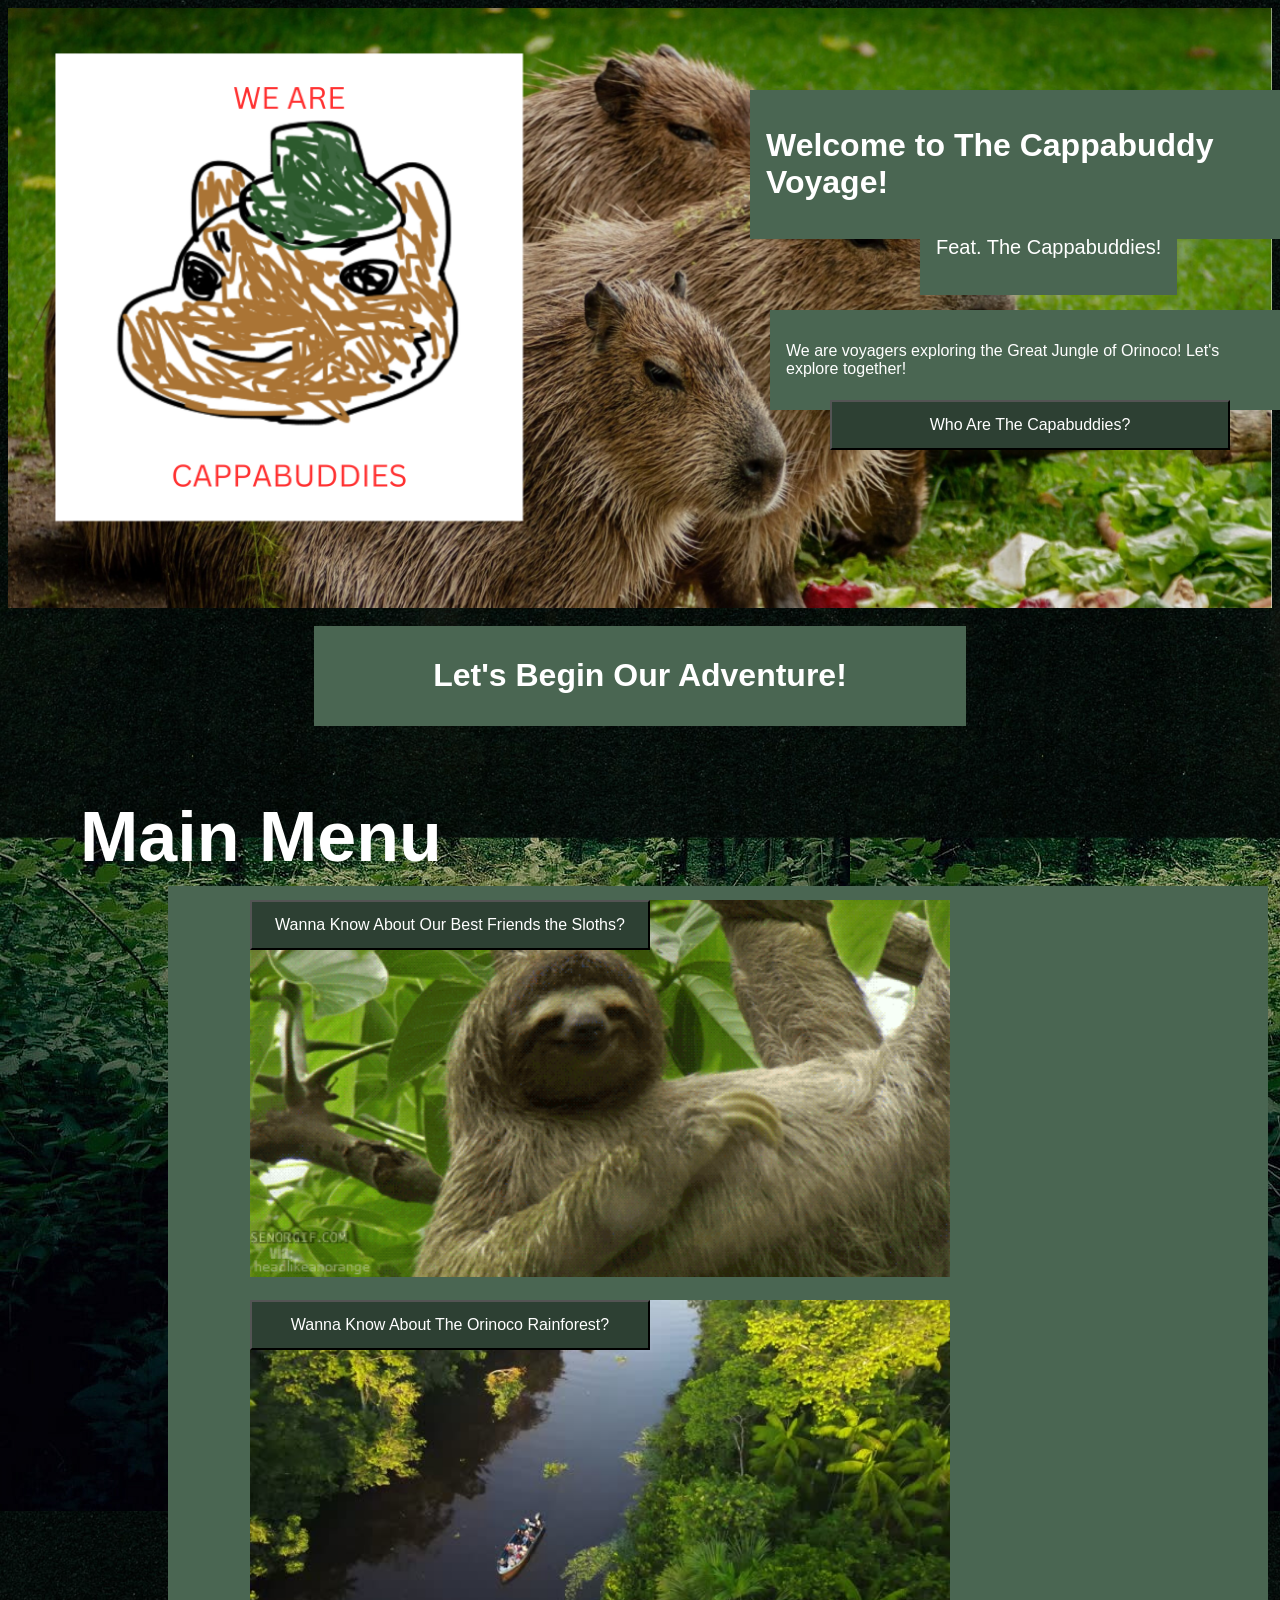
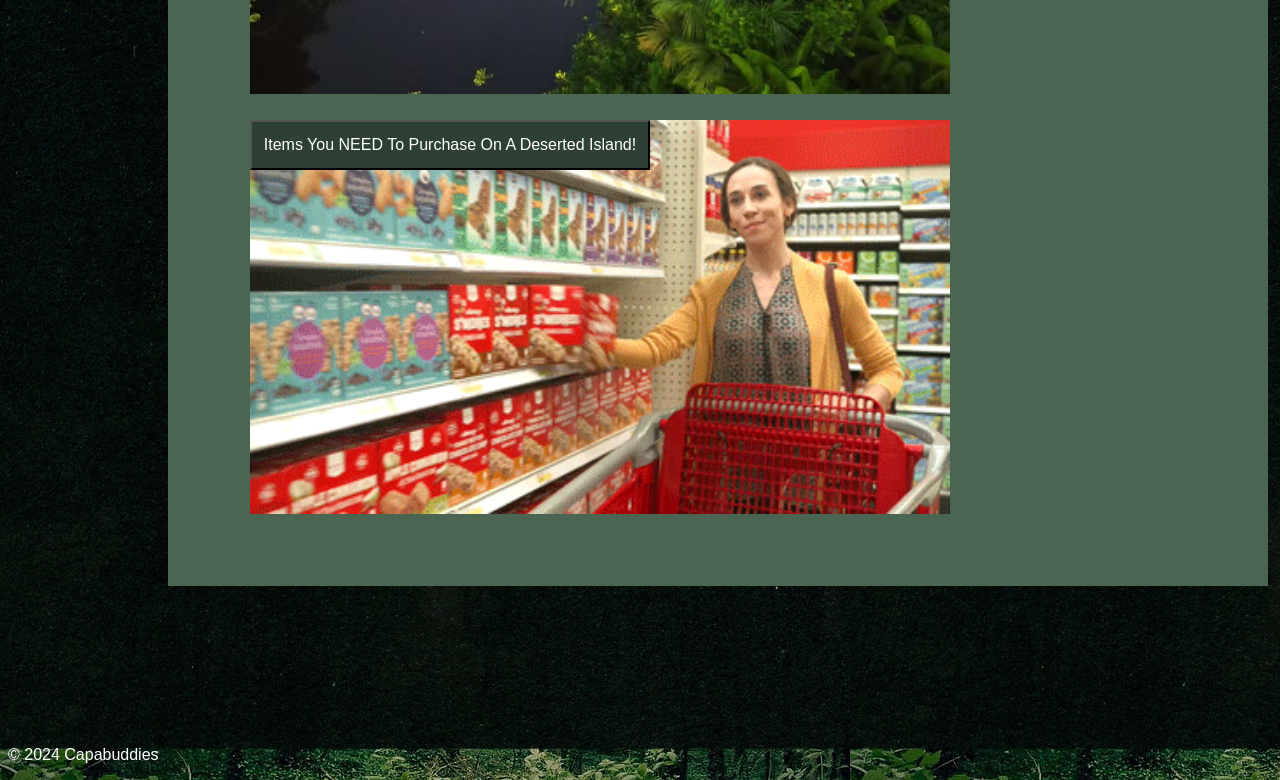
<file: index.html>
<!DOCTYPE html>

<html>

<head>
  <title>Main Page</title>
  <meta name="viewport" content="width=device-width, initial scale = 1.0">
  <link rel="stylesheet" href="css/style1.css">
  <link rel="icon" type="image/x-icon" href="assets/images/flavicon.png">


  <style>
    body {
      font-family: 'Arial', sans-serif;
      background-image: url("assets/images/jungle9.png");
    }

    img {
      width: 100%;

    }
  </style>
</head>

<body>

  <div class="bio">
    <p>We are voyagers exploring the Great Jungle of Orinoco! Let's explore together!</p>

  </div>

  <div class="container">
    <!-- Beginning of Container-->
    <img src="assets/images/img1.png" />

    <div class="title-fade">
      <h1>Welcome to The Cappabuddy Voyage!</h1>
    </div>


    <div class="teamname">
      <p>Feat. The Cappabuddies!</p>
    </div>

  </div> <!-- End of Container-->


  <!-- START OF MAIN MENU ( WEEEEE)-->
  <br>
  <div class="letsGO">
    <h1>Let's Begin Our Adventure!</h1>
  </div>

  <div class="gif">
    <img src="assets/images/sloth.gif">
  </div>

  <div class="forest">
    <img src="assets/images/boat.jpeg">
  </div>

  <dic class="shop">
    <img src="assets/images/cook.gif">
  </dic>
  <div class="box"></div>
  <a href="animal.html">
    <button class="my-button1">Wanna Know About Our Best Friends the Sloths?</button>
  </a>

  <a href="jungle.html">
    <button class="my-button2">Wanna Know About The Orinoco Rainforest?</button>
  </a>
  <a href="island.html">
    <button class="my-button3">Items You NEED To Purchase On A Deserted Island!</button>
  </a>

  <a href="team.html">
    <button class="my-button4">Who Are The Capabuddies?</button>
  </a>


  <div class="menu">
    <h1>Main Menu</h1>
  </div>
  <footer style="color: white;">
    <p>© 2024 Capabuddies</p>
  </footer>

</body>

</html>
</file>
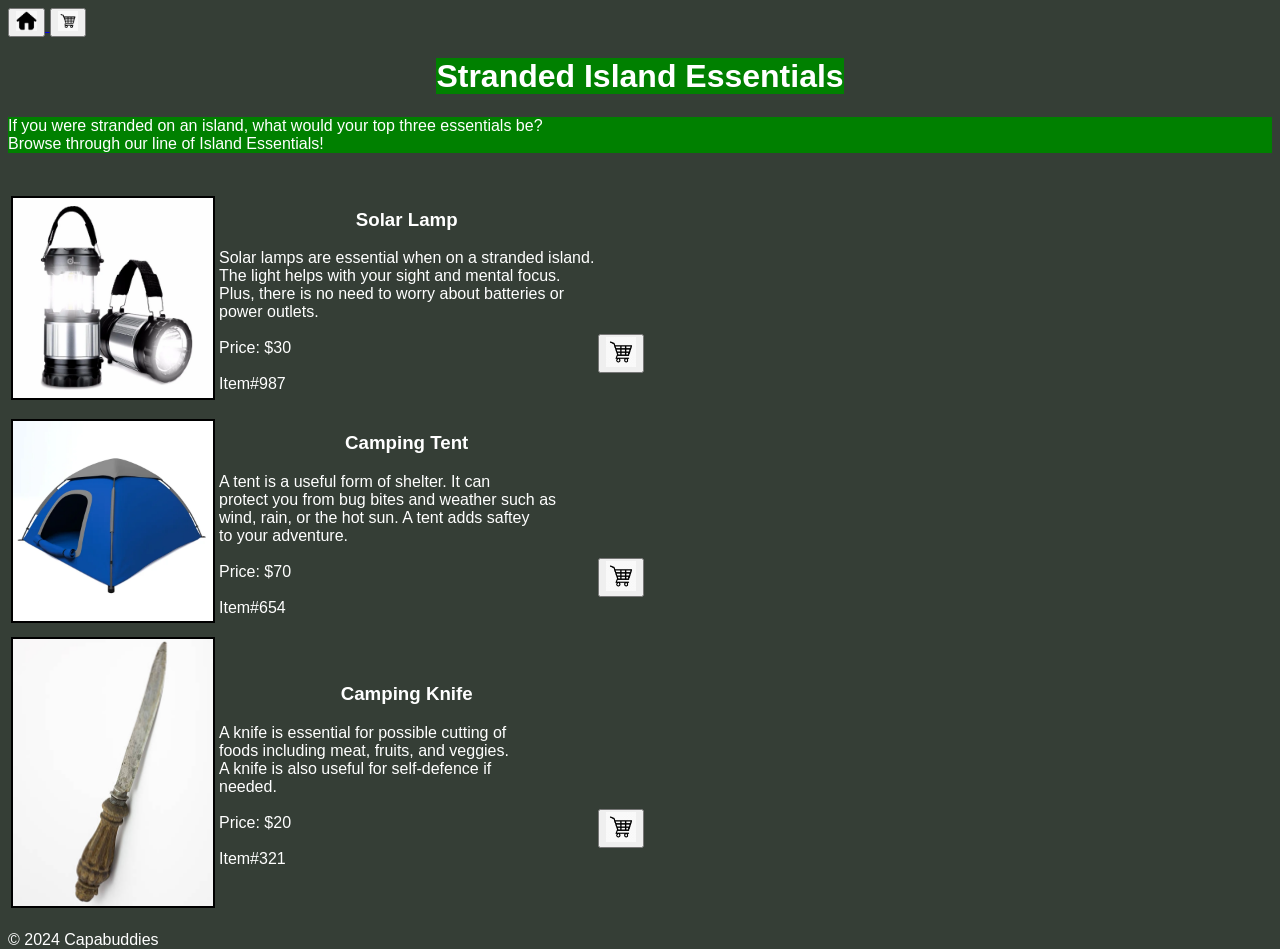
<file: island.html>
<! Island WEBPAGE !!!!!!! ->
  <!DOCTYPE html>
  <html>

  <head>
    <title>Stranded Island Essentials</title>
    <meta name="viewport" content="width=device-width, initial scale = 1.0">
    <link rel="stylesheet" href="css/style.css">
    <link rel="icon" type="image/x-icon" href="assets/images/flavicon.png">


    <style>
      body {
        font-family: 'Arial', sans-serif;
        background-color: rgb(53, 62, 54);
      }

      h1 {
        text-align: center;
        animation: fadeIn 2s;
        -webkit-animation: fadeIn 2s;
        -moz-animation: fadeIn 2s;
        -o-animation: fadeIn 2s;
        -ms-animation: fadeIn 2s;

      }

      h1 span {
        background-color: green;
      }

      h3 {
        text-align: center;
      }

      h3 span {
        background-color: green;
      }

      img {
        background-color: black;
      }

      @keyframes fadeIn {
        0% {
          opacity: 0;
        }

        100% {
          opacity: 1;
        }
      }

      @-moz-keyframes fadeIn {
        0% {
          opacity: 0;
        }

        100% {
          opacity: 1;
        }
      }

      @-webkit-keyframes fadeIn {
        0% {
          opacity: 0;
        }

        100% {
          opacity: 1;
        }
      }

      @-o-keyframes fadeIn {
        0% {
          opacity: 0;
        }

        100% {
          opacity: 1;
        }
      }

      @-ms-keyframes fadeIn {
        0% {
          opacity: 0;
        }

        100% {
          opacity: 1;
        }
      }
    </style>
  </head>

  <body>


    <a href="index.html">
      <button type="button">
        <img src="assets/images/homeIcon.png" height="20">
      </button>
    </a>
    <button type="button">
      <img src="assets/images/cart.png" height="20">
    </button>

    <h1 style="color:white;"><span>Stranded Island Essentials</span></h1>

    <p style="color:white; background-color: green;"><span>
        If you were stranded on an island, what would your top three essentials be?<br>
        Browse through our line of Island Essentials!
      </span></p>

    <table>
      <tr>
        <td>
          <img src="assets/images/shoplamp.webp" height="200" border="2">
        </td>
        <td>
          <h3 style="color: white;">
            Solar Lamp <br>
          </h3>
          <p style="color: white;">
            Solar lamps are essential when on a stranded island. <br>
            The light helps with your sight and mental focus. <br>
            Plus, there is no need to worry about batteries or <br>
            power outlets. <br>
            <br>
            Price: $30<br>
            <br>
            Item#987
          </p>
        </td>
        <td>
          <br><br><br><br><br><br>
          <button onclick="lantern()">
            <img src="assets/images/cart.png" height="30">
          </button>
        </td>
      </tr>
      <br>
      <tr>
        <td>
          <img src="assets/images/shoptent.jpg" height="200" border="2">
        </td>
        <td>
          <h3 style="color: white;">
            Camping Tent <br>
          </h3>
          <p style="color: white;">
            A tent is a useful form of shelter. It can <br>
            protect you from bug bites and weather such as <br>
            wind, rain, or the hot sun. A tent adds saftey <br>
            to your adventure. <br>
            <br>
            Price: $70<br>
            <br>
            Item#654
          </p>
        </td>
        <td>
          <br><br><br><br><br><br>
          <button onclick="tent()">
            <img src="assets/images/cart.png" height="30">
          </button>
        </td>
      </tr>
      <tr>
        <td>
          <img src="assets/images/knife.png" width="200" border="2">
        </td>
        <td>
          <h3 style="color: white;">
            Camping Knife <br>
          </h3>
          <p style="color: white;">
            A knife is essential for possible cutting of <br>
            foods including meat, fruits, and veggies. <br>
            A knife is also useful for self-defence if <br>
            needed. <br>
            <br>
            Price: $20<br>
            <br>
            Item#321
          </p>
        </td>
        <td>
          <br><br><br><br><br><br>
          <button onclick="knife()">
            <img src="assets/images/cart.png" height="30">
          </button>
        </td>
      </tr>
    </table>
    <!-- Functions To Run Buttons-->
    <script>
      function knife() {
        let person = confirm("Added knife to cart!");
      }
      function tent() {
        let person = confirm("Added tent to cart!");

      }
      function lantern() {
        let person = confirm("Added lantern to cart!");

      }
    </script>
    <footer style="color: white;">
      <p>© 2024 Capabuddies</p>
    </footer>
  </body>

  </html>
</file>
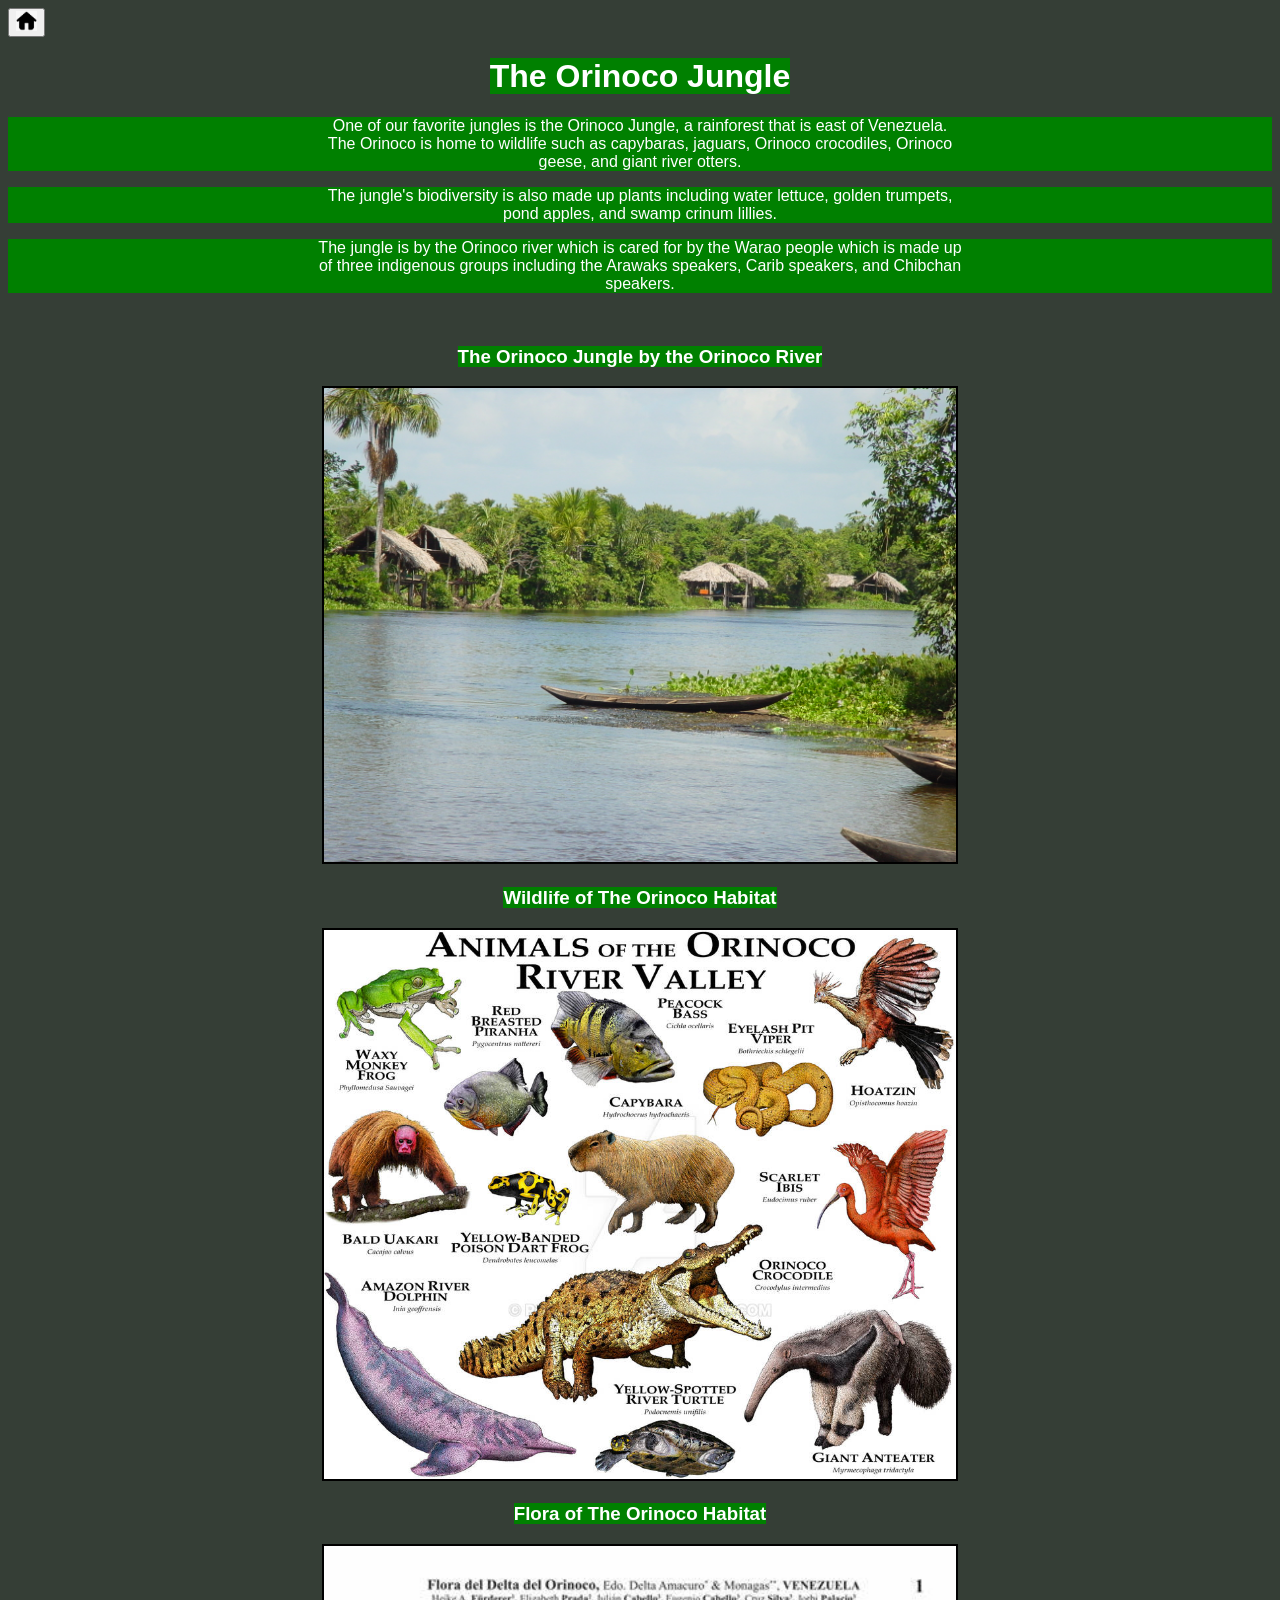
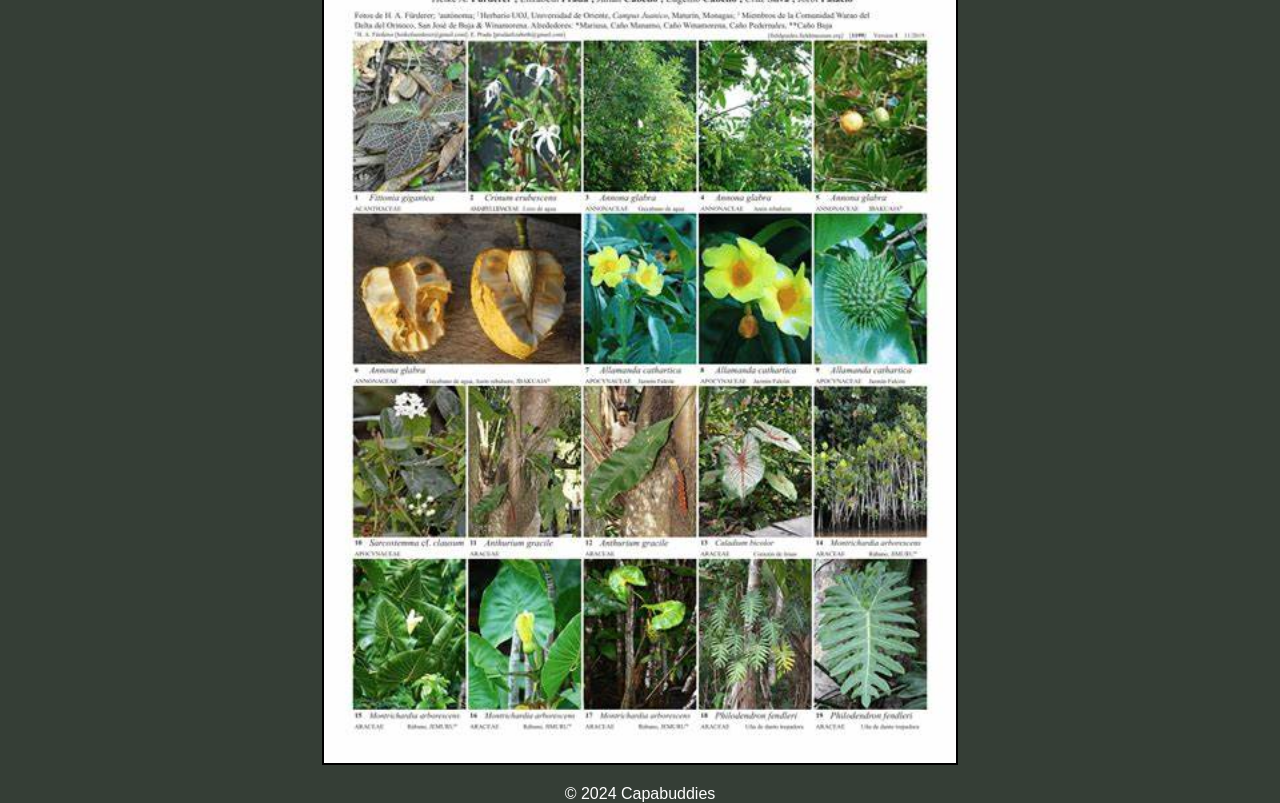
<file: jungle.html>
<!- JUNGLE WEBPAGE !!!!!!! - Faria Islam -->
  <!DOCTYPE html>
  <html>

  <head>
    <title>The Orinoco Jungle</title>
    <meta name="viewport" content="width=device-width, initial scale = 1.0">
    <link rel="stylesheet" href="css/style.css">
    <link rel="icon" type="image/x-icon" href="assets/images/flavicon.png">


    <style>
      body {
        font-family: 'Arial', sans-serif;
        background-color: rgb(53, 62, 54);
      }

      h1 {
        text-align: center;
        animation: fadeIn 2s;
        -webkit-animation: fadeIn 2s;
        -moz-animation: fadeIn 2s;
        -o-animation: fadeIn 2s;
        -ms-animation: fadeIn 2s;
      }

      h1 span {
        background-color: green;
      }

      p {
        text-align: center;
      }

      h3 {
        text-align: center;
      }

      h3 span {
        background-color: green;
      }

      img {
        background-color: black;
      }


      @keyframes fadeIn {
        0% {
          opacity: 0;
        }

        100% {
          opacity: 1;
        }
      }

      @-moz-keyframes fadeIn {
        0% {
          opacity: 0;
        }

        100% {
          opacity: 1;
        }
      }

      @-webkit-keyframes fadeIn {
        0% {
          opacity: 0;
        }

        100% {
          opacity: 1;
        }
      }

      @-o-keyframes fadeIn {
        0% {
          opacity: 0;
        }

        100% {
          opacity: 1;
        }
      }

      @-ms-keyframes fadeIn {
        0% {
          opacity: 0;
        }

        100% {
          opacity: 1;
        }
      }
    </style>
  </head>

  <body>
    <a href="index.html">
      <button type="button">
        <img src="assets/images/homeIcon.png" height="20">
      </button>
    </a>

    <h1 style="color:white;"><span>The Orinoco Jungle</span></h1>

    <p style="color:white; background-color: green;"><span>One of our favorite jungles is the Orinoco Jungle, a
        rainforest that is east of Venezuela.<br>
        The Orinoco is home to wildlife such as capybaras, jaguars, Orinoco crocodiles, Orinoco <br>
        geese, and giant river otters.
      </span></p>

    <p style="color:white; background-color: green;"><span> The jungle's biodiversity is also made up plants including
        water lettuce, golden trumpets, <br>
        pond apples, and swamp crinum lillies.
      </span></p>

    <p style="color:white; background-color: green;"><span>The jungle is by the Orinoco river which is cared for by
        the
        Warao people which is made up <br>
        of three indigenous groups including the Arawaks speakers, Carib speakers, and Chibchan <br>
        speakers.
      </span></p>
    <br>
    <h3 style="color:white;"><span>
        The Orinoco Jungle by the Orinoco River
      </span></h3>
    <div style="text-align: center;">
      <img src="assets/images/orinco.jpeg" width="50%" border="2">
    </div>
    <h3 style="color:white;"><span>
        Wildlife of The Orinoco Habitat
      </span></h3>
    <div style="text-align: center;">
      <img src="assets/images/animalOrinoco.jpg" width="50%" border="2">
    </div>
    <h3 style="color:white;"><span>
        Flora of The Orinoco Habitat
      </span></h3>
    <div style="text-align: center;">
      <img src="assets/images/floraOrinoco.jpg" width="50%" border="2">
    </div>
    <footer style="color: white;">
      <p>© 2024 Capabuddies</p>
    </footer>
  </body>

  </html>
</file>
<file: css/style1.css>
.container {
  width: 100%;
  height: 600px;
  overflow: hidden;
}



.title-fade {
  color: white;
  background-color: rgb(74, 102, 82);
  padding: 1rem;
  position: absolute;
  top: 90px;
  left: 750px;
  animation: fadeIn 2s;
  -webkit-animation: fadeIn 2s;
  -moz-animation: fadeIn 2s;
  -o-animation: fadeIn 2s;
  -ms-animation: fadeIn 2s;
}

.bio {
  position: absolute;
  color: white;
  background-color: rgb(74, 102, 82);
  padding: 1rem;
  padding: 1rem;
  position: absolute;
  top: 310px;
  left: 770px;
  animation: fadeIn 2s;
  -webkit-animation: fadeIn 2s;
  -moz-animation: fadeIn 2s;
  -o-animation: fadeIn 2s;
  -ms-animation: fadeIn 2s;
}

/* ANIMATION FOR FADE IN */

@keyframes fadeIn {
  0% {
    opacity: 0;
  }

  100% {
    opacity: 1;
  }
}

@-moz-keyframes fadeIn {
  0% {
    opacity: 0;
  }

  100% {
    opacity: 1;
  }
}

@-webkit-keyframes fadeIn {
  0% {
    opacity: 0;
  }

  100% {
    opacity: 1;
  }
}

@-o-keyframes fadeIn {
  0% {
    opacity: 0;
  }

  100% {
    opacity: 1;
  }
}

@-ms-keyframes fadeIn {
  0% {
    opacity: 0;
  }

  100% {
    opacity: 1;
  }
}


.menu {
  position: absolute;
  color: white;
  top: 750px;
  left: 80px;
  font-size: 35px;
}

.teamname {
  color: white;
  background-color: rgb(74, 102, 82);
  padding: 1rem;
  position: absolute;
  font-size: 20px;
  top: 200px;
  left: 920px;
  animation: fadeIn 2s;
  -webkit-animation: fadeIn 2s;
  -moz-animation: fadeIn 2s;
  -o-animation: fadeIn 2s;
  -ms-animation: fadeIn 2s;
}

.letsGO {
  color: white;
  background-color: rgb(74, 102, 82);
  margin: auto;
  padding: 10px;
  width: 50%;
  text-align: center;
}

.box {
  top: 10px;
  width: 300px;
  height: 500px;
  background-color: rgb(74, 102, 82);
  padding: 400px;
  margin: 160px;
}

.my-button1 {
  position: absolute;
  background-color: rgb(45, 64, 51);
  top: 900px;
  left: 250px;
  color: white;
  width: 400px;
  height: 50px;
  font-size: 16px;
  transition: width 2s;
  transition: background-color ease 2;
}

.my-button1:hover {
  width: 600px;
  background-color: rgb(130, 219, 235);

}

.gif {
  position: absolute;
  left: 250px;
  top: 900px;

  width: 700px;
  height: 100px;
}

.forest {
  position: absolute;
  left: 250px;
  top: 1300px;

  width: 700px;
  height: 100px;

}

.shop {
  position: absolute;
  left: 250px;
  top: 1720px;

  width: 700px;
  height: 100px;

}


.my-button2 {
  position: absolute;
  background-color: rgb(45, 64, 51);
  top: 1300px;
  left: 250px;
  color: white;
  width: 400px;
  height: 50px;
  font-size: 16px;
  transition: width 2s;
  transition: background-color ease 2;
}

.my-button2:hover {
  width: 600px;
  background-color: rgb(130, 219, 235);

}

.my-button3 {
  position: absolute;
  background-color: rgb(45, 64, 51);
  top: 1720px;
  left: 250px;
  color: white;
  width: 400px;
  height: 50px;
  font-size: 16px;
  transition: width 2s;
  transition: background-color ease 2;
}

.my-button3:hover {
  width: 600px;
  background-color: rgb(130, 219, 235);

}

.my-button4 {
  position: absolute;
  background-color: rgb(45, 64, 51);
  top: 400px;
  left: 830px;
  color: white;
  width: 400px;
  height: 50px;
  font-size: 16px;
  transition: height 2s;
  transition: background-color ease 2;
}

.my-button4:hover {
  height: 90px;
  background-color: rgb(130, 219, 235);

}
</file>
<file: css/style.css>
html {
  height: 100%;
  width: 100%;
}
</file>
